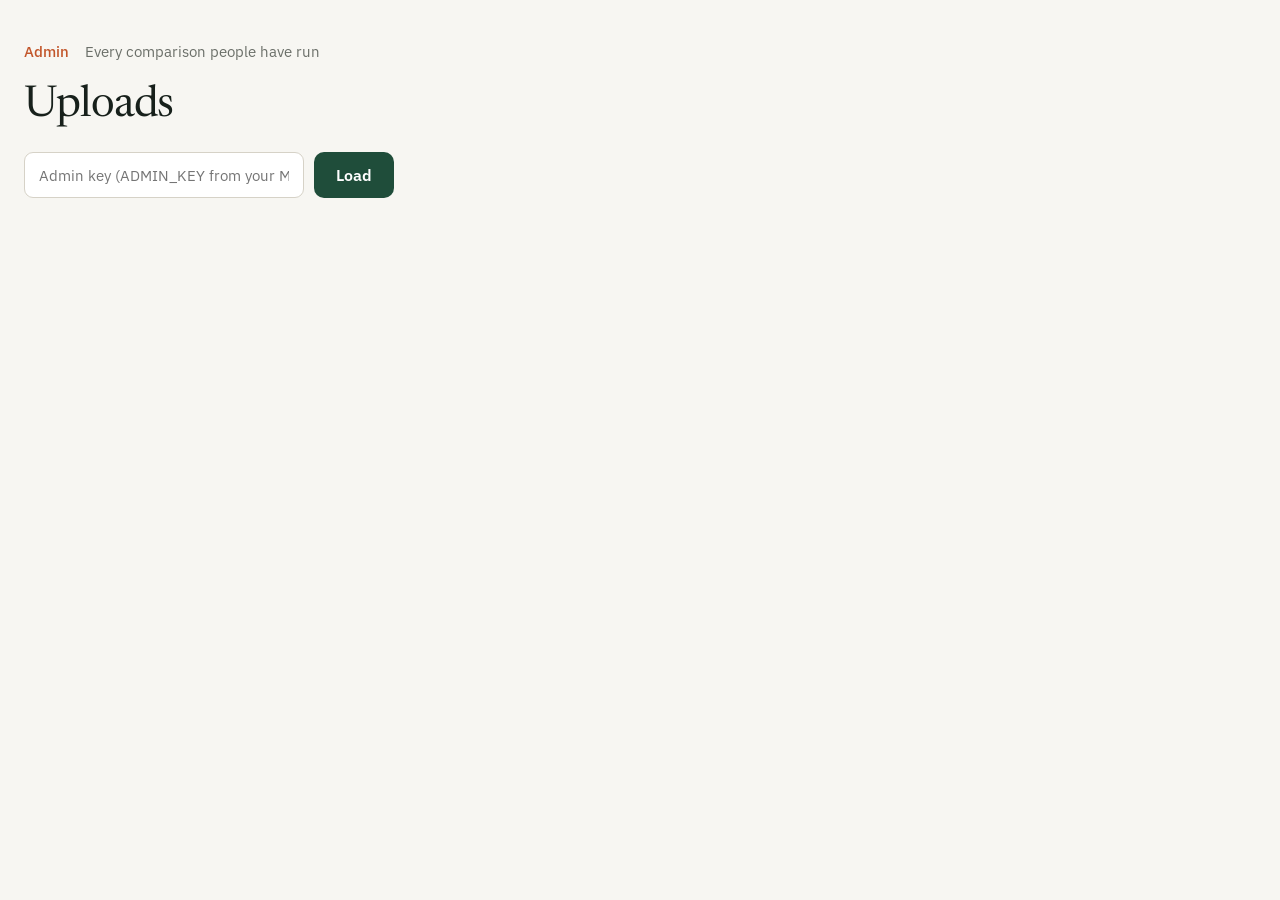
<file: web/admin.html>
<!doctype html>
<html lang="en">
<head>
  <meta charset="utf-8" />
  <meta name="viewport" content="width=device-width, initial-scale=1" />
  <meta name="robots" content="noindex" />
  <title>Uploads · Creatorgen Admin</title>
  <link href="https://fonts.googleapis.com/css2?family=Newsreader:opsz,wght@6..72,400&family=IBM+Plex+Sans:wght@400;500;600&family=IBM+Plex+Mono&display=swap" rel="stylesheet" />
  <link rel="stylesheet" href="styles.css" />
  <style>
    .wrap { max-width: 1280px; margin: 0 auto; padding: 40px 24px; }
    h1 { font-size: 44px; max-width: none; margin-bottom: 8px; }
    .login { display: flex; gap: 10px; margin: 24px 0; flex-wrap: wrap; }
    .login input { font: 15px var(--sans); padding: 11px 14px; border: 1px solid var(--line-2); border-radius: 9px; min-width: 280px; }
    .summary { display: flex; gap: 40px; margin: 8px 0 24px; flex-wrap: wrap; }
    .summary b { display: block; font: 500 28px var(--sans); }
    .summary span { color: var(--muted); font-size: 14px; }
    table.list { width: 100%; border-collapse: collapse; background: var(--card); border: 1px solid var(--line); border-radius: 12px; overflow: hidden; }
    .list th, .list td { text-align: left; padding: 12px; border-bottom: 1px solid var(--line); font-size: 14px; vertical-align: top; }
    .list th { font: 500 11px var(--mono); text-transform: uppercase; letter-spacing: .06em; color: var(--muted); background: var(--well); }
    .list video { width: 180px; aspect-ratio: 16/10; background: #0f1411; border-radius: 6px; display: block; }
    .list .score { font: 400 30px/1 var(--serif); }
    .status { font: 12px var(--mono); padding: 3px 7px; border-radius: 5px; background: var(--well); }
    .status.error { background: var(--rust-soft); color: #8a3412; }
    .status.done { background: var(--accent-soft); color: var(--accent); }
    .muted { color: var(--muted); font-size: 12.5px; }
    .name { max-width: 180px; overflow: hidden; text-overflow: ellipsis; white-space: nowrap; }
    .table-wrap { overflow-x: auto; }
  </style>
</head>
<body>
  <div class="wrap">
    <p class="eyebrow"><span>Admin</span> Every comparison people have run</p>
    <h1>Uploads</h1>
    <form class="login" id="login">
      <input type="password" id="key" placeholder="Admin key (ADMIN_KEY from your Modal secret)" autocomplete="current-password" />
      <button class="btn-primary" type="submit">Load</button>
      <a class="btn-ghost" id="csv" href="#" hidden>Download CSV</a>
    </form>
    <p class="form-error" id="err" hidden></p>
    <div class="summary" id="summary"></div>
    <div class="table-wrap"><table class="list" id="list" hidden></table></div>
    <section id="wlSection" hidden>
      <h1 style="margin-top:48px">Creator waitlist</h1>
      <p class="muted" id="wlSummary"></p>
      <a class="btn-ghost" id="wlCsv" href="#">Download waitlist CSV</a>
      <div class="table-wrap"><table class="list" id="wlList"></table></div>
    </section>
  </div>
  <script src="config.js"></script>
  <script>
    const CFG = window.APP_CONFIG || {};
    const API = (CFG.API_URL || "").replace(/\/$/, "");
    const $ = (s) => document.querySelector(s);
    const esc = (s) => String(s ?? "").replace(/[&<>"']/g, (c) => ({ "&": "&amp;", "<": "&lt;", ">": "&gt;", '"': "&quot;", "'": "&#39;" }[c]));
    let rows = [];
    try { $("#key").value = localStorage.getItem("adminKey") || ""; } catch (_) {}

    $("#login").addEventListener("submit", async (e) => {
      e.preventDefault();
      const key = $("#key").value.trim();
      try { localStorage.setItem("adminKey", key); } catch (_) {}
      $("#err").hidden = true;
      try {
        const res = await fetch(`${API}/admin/comparisons?limit=200`, { headers: { "x-admin-key": key } });
        if (!res.ok) throw new Error(res.status === 401 ? "Wrong admin key." : `Error ${res.status}`);
        rows = await res.json();
        render();
        loadWaitlist(key);
      } catch (err) {
        $("#err").textContent = API ? err.message : "Set API_URL in config.js first.";
        $("#err").hidden = false;
      }
    });

    async function loadWaitlist(key) {
      try {
        const res = await fetch(`${API}/admin/waitlist`, { headers: { "x-admin-key": key } });
        if (!res.ok) return;
        const wl = await res.json();
        const ch = (r) => Object.entries(r.channels || {}).map(([k, v]) => `${k}: ${v}`).join(" · ");
        $("#wlSection").hidden = false;
        $("#wlSummary").textContent = `${wl.length} creators · ${wl.filter((r) => r.manual_check).length} gave permission to search · ${wl.filter((r) => r.seen_copies === "yes").length} have seen copies`;
        $("#wlList").innerHTML = `<tr><th>When</th><th>Creator</th><th>Channels</th><th>Videos</th><th>Seen copies</th><th>Can search</th><th>Notes</th></tr>` +
          wl.map((r) => `<tr>
            <td>${new Date(r.created_at).toLocaleString()}</td>
            <td><b>${esc(r.name || "")}</b><br><a href="mailto:${esc(r.email)}">${esc(r.email)}</a></td>
            <td class="muted">${Object.entries(r.channels || {}).map(([k, v]) => `${esc(k)}: ${esc(v)}`).join("<br>")}</td>
            <td class="muted">${esc((r.library_size || "").replace(/_/g, " "))}</td>
            <td class="muted">${esc((r.seen_copies || "").replace("_", " "))}</td>
            <td>${r.manual_check ? "<b>yes</b>" : ""}</td>
            <td class="muted">${esc(r.notes || "")}${r.source ? `<br>from ${esc(r.source)}` : ""}</td>
          </tr>`).join("");
        const csv = [["created_at","name","email","channels","library_size","seen_copies","manual_check","notes","source"].join(",")]
          .concat(wl.map((r) => [r.created_at, r.name || "", r.email, ch(r), r.library_size || "", r.seen_copies || "", r.manual_check, r.notes || "", r.source || ""]
            .map((v) => `"${String(v).replace(/"/g, '""')}"`).join(",")));
        $("#wlCsv").href = URL.createObjectURL(new Blob([csv.join("\n")], { type: "text/csv" }));
        $("#wlCsv").download = "waitlist.csv";
      } catch (_) {}
    }

    function render() {
      const done = rows.filter((r) => r.status === "done");
      const avg = done.length ? done.reduce((s, r) => s + (r.overall_score || 0), 0) / done.length : 0;
      const visitors = new Set(rows.map((r) => r.ip_hash)).size;
      $("#summary").innerHTML = `
        <div><b>${rows.length}</b><span>comparisons</span></div>
        <div><b>${visitors}</b><span>unique visitors</span></div>
        <div><b>${done.filter((r) => r.overall_score >= 0.8).length}</b><span>likely matches</span></div>
        <div><b>${Math.round(avg * 100)}%</b><span>average score</span></div>
        <div><b>${rows.filter((r) => r.status === "error").length}</b><span>errors</span></div>`;
      $("#list").hidden = false;
      $("#list").innerHTML = `<tr><th>When</th><th>Video A</th><th>Video B</th><th>Score</th><th>Tests</th><th>Body models</th><th>User</th></tr>` +
        rows.map((r) => `<tr>
          <td>${new Date(r.created_at).toLocaleString()}<br><span class="status ${r.status}">${esc(r.status)}</span>
            ${r.status === "done" ? `<br><a class="muted" href="./?id=${r.id}" target="_blank">open result ↗</a>` : ""}
            ${r.error ? `<br><span class="muted">${esc(r.error)}</span>` : ""}</td>
          <td>${r.video_a_url ? `<video src="${r.video_a_url}" controls preload="none"></video>` : ""}<div class="name" title="${esc(r.video_a_name)}">${esc(r.video_a_name)}</div><span class="muted">${(r.video_a_duration || 0).toFixed(1)} s · ${((r.video_a_size || 0) / 1048576).toFixed(1)} MB</span></td>
          <td>${r.video_b_url ? `<video src="${r.video_b_url}" controls preload="none"></video>` : ""}<div class="name" title="${esc(r.video_b_name)}">${esc(r.video_b_name)}</div><span class="muted">${(r.video_b_duration || 0).toFixed(1)} s · ${((r.video_b_size || 0) / 1048576).toFixed(1)} MB</span></td>
          <td>${r.overall_score != null ? `<span class="score">${Math.round(r.overall_score * 100)}%</span><br><span class="muted">${esc(r.verdict)}${r.mirrored ? " · mirrored" : ""}</span>` : "–"}</td>
          <td class="muted">${r.tests ? ["body", "scene", "script"].map((k) => `${k === r.tests.driver ? "<b>" : ""}${k} ${r.tests[k] && r.tests[k].score != null ? Math.round(r.tests[k].score * 100) : "–"}${k === r.tests.driver ? "</b>" : ""}`).join("<br>") : ""}</td>
          <td class="muted">${r.model_scores ? Object.entries(r.model_scores).map(([k, v]) => `${k} ${Math.round(v * 100)}`).join("<br>") : ""}</td>
          <td class="muted">${r.user_email ? `<b>${esc(r.user_email)}</b> · ${esc(r.user_plan || "free")}<br>` : ""}${esc((r.ip_hash || "").slice(0, 8))}<br>${esc((r.user_agent || "").slice(0, 40))}</td>
        </tr>`).join("");
      const csv = [["created_at","status","score","strongest_test","body","scene","script","verdict","mirrored","video_a","video_b","a_seconds","b_seconds","visitor"].join(",")]
        .concat(rows.map((r) => [r.created_at, r.status, r.overall_score ?? "", (r.tests || {}).driver ?? "", ...["body", "scene", "script"].map((k) => ((r.tests || {})[k] || {}).score ?? ""), r.verdict ?? "", r.mirrored ?? "", r.video_a_name, r.video_b_name, r.video_a_duration ?? "", r.video_b_duration ?? "", r.ip_hash].map((v) => `"${String(v).replace(/"/g, '""')}"`).join(",")));
      $("#csv").href = URL.createObjectURL(new Blob([csv.join("\n")], { type: "text/csv" }));
      $("#csv").download = "comparisons.csv";
      $("#csv").hidden = false;
    }
  </script>
</body>
</html>
</file>
<file: web/styles.css>
:root {
  --paper: #f7f6f2;
  --card: #ffffff;
  --ink: #17201b;
  --ink-2: #3d4440;
  --muted: #6b6f69;
  --line: #e4e1d9;
  --line-2: #d6d2c7;
  --accent: #1f4d3a;
  --accent-ink: #ffffff;
  --accent-soft: #e6efe9;
  --rust: #c2562b;
  --rust-soft: #f8e9e1;
  --amber: #a26a12;
  --amber-soft: #f6eedb;
  --well: #f2f1ed;
  --serif: "Newsreader", Georgia, "Times New Roman", serif;
  --sans: "IBM Plex Sans", -apple-system, system-ui, sans-serif;
  --mono: "IBM Plex Mono", ui-monospace, monospace;
  --radius: 14px;
  --shadow: 0 1px 2px rgba(23, 32, 27, 0.04), 0 8px 28px rgba(23, 32, 27, 0.06);
}

* { box-sizing: border-box; }
html { scroll-behavior: smooth; }
body {
  margin: 0;
  background: var(--paper);
  color: var(--ink);
  font: 16px/1.55 var(--sans);
  -webkit-font-smoothing: antialiased;
}
a { color: inherit; }
.mono { font-family: var(--mono); }
[hidden] { display: none !important; }

/* ---------- header ---------- */
.site-header {
  position: sticky; top: 0; z-index: 10;
  background: color-mix(in srgb, var(--paper) 88%, transparent);
  backdrop-filter: blur(8px);
  border-bottom: 1px solid var(--line);
}
.header-inner {
  max-width: 1200px; margin: 0 auto; padding: 14px 24px;
  display: flex; align-items: center; justify-content: space-between;
}
.wordmark {
  display: flex; align-items: center; gap: 10px; text-decoration: none;
  font: 500 26px/1 var(--serif); letter-spacing: -0.01em;
}
.wordmark .dot { color: var(--rust); margin-left: -10px; }
.nav { display: flex; align-items: center; gap: 28px; font-size: 15px; }
.nav a { text-decoration: none; color: var(--ink-2); }
.nav a:hover { color: var(--ink); }
.beta {
  font: 500 12px/1 var(--mono); text-transform: uppercase; letter-spacing: 0.06em;
  color: var(--accent); background: var(--accent-soft); border: 1px solid #c9dcd1;
  padding: 6px 9px; border-radius: 6px;
}

/* ---------- hero ---------- */
.hero {
  max-width: 1200px; margin: 0 auto; padding: 72px 24px 56px;
  display: grid; grid-template-columns: minmax(0, 1fr) minmax(0, 560px); gap: 64px; align-items: start;
}
.eyebrow { margin: 0 0 22px; font-size: 15px; color: var(--muted); }
.eyebrow span { color: var(--rust); font-weight: 500; margin-right: 12px; }
h1 {
  font: 400 clamp(46px, 6vw, 80px)/0.98 var(--serif);
  letter-spacing: -0.025em; margin: 0 0 28px; max-width: 12ch;
}
.lede { font-size: 19px; color: var(--ink-2); max-width: 34em; margin: 0 0 36px; }
.stats { display: flex; gap: 0; margin: 0; }
.stats div { padding: 0 32px; border-left: 1px solid var(--line-2); }
.stats div:first-child { padding-left: 0; border-left: 0; }
.stats dt { font: 500 28px/1.1 var(--sans); letter-spacing: -0.01em; }
.stats dd { margin: 4px 0 0; color: var(--muted); font-size: 14px; }

/* ---------- tool card ---------- */
.card {
  background: var(--card); border: 1px solid var(--line); border-radius: var(--radius);
  box-shadow: var(--shadow);
}
.tool { padding: 26px; }
.tool-head { display: flex; align-items: center; justify-content: space-between; gap: 12px; margin-bottom: 18px; }
.tool-head h2 { font: 600 19px/1.2 var(--sans); margin: 0; }
.quota {
  display: inline-flex; align-items: center; gap: 6px; white-space: nowrap;
  font-size: 13px; font-weight: 500; color: var(--amber);
  background: var(--amber-soft); border: 1px solid #ecdcb8; padding: 5px 10px; border-radius: 8px;
}
.drops { display: grid; grid-template-columns: 1fr 1fr; gap: 12px; }
.drop {
  position: relative; display: flex; flex-direction: column; gap: 4px;
  min-height: 210px; padding: 14px; border-radius: 12px; cursor: pointer;
  background: var(--well); border: 1.5px dashed var(--line-2);
  transition: border-color 0.15s, background 0.15s;
}
.drop:hover, .drop.dragover { border-color: var(--accent); background: #eef3ef; }
.drop:focus-within { outline: 2px solid var(--accent); outline-offset: 2px; }
.drop-tag {
  position: absolute; top: 12px; right: 12px;
  font: 500 12px/1 var(--mono); color: var(--muted);
  border: 1px solid var(--line-2); border-radius: 5px; padding: 4px 6px; background: var(--card);
}
.drop-title { font-weight: 600; font-size: 15px; }
.drop-empty {
  flex: 1; display: flex; flex-direction: column; align-items: center; justify-content: center; gap: 10px;
  color: var(--ink-2); font-size: 14px; text-align: center;
}
.drop-empty svg { color: var(--ink); }
.drop-empty u { text-decoration-color: var(--line-2); text-underline-offset: 3px; }
.drop.has-file { border-style: solid; background: var(--card); }
.drop-file { flex: 1; display: flex; flex-direction: column; gap: 8px; margin-top: 6px; min-width: 0; }
.drop-file video {
  width: 100%; aspect-ratio: 16 / 10; object-fit: contain; background: #0f1411; border-radius: 8px;
}
.file-meta { display: flex; flex-direction: column; min-width: 0; font-size: 13px; }
.file-name { font-weight: 500; overflow: hidden; text-overflow: ellipsis; white-space: nowrap; }
.file-info { color: var(--muted); font-family: var(--mono); font-size: 12px; }
.file-info.bad { color: var(--rust); }
.file-clear {
  position: absolute; top: 8px; right: 8px; width: 28px; height: 28px; border-radius: 50%;
  border: 1px solid var(--line-2); background: var(--card); font-size: 18px; line-height: 1; cursor: pointer;
}
.drop.has-file .drop-tag { right: 44px; }
.limits { font-size: 13px; color: var(--muted); margin: 12px 0 16px; }
.consent { display: flex; gap: 10px; align-items: flex-start; font-size: 13.5px; color: var(--ink-2); cursor: pointer; }
.consent input { margin-top: 3px; accent-color: var(--accent); width: 16px; height: 16px; flex: none; }
.form-error {
  margin: 14px 0 0; padding: 10px 12px; border-radius: 8px; font-size: 14px;
  background: var(--rust-soft); color: #8a3412; border: 1px solid #efcdbb;
}
.tool-foot {
  display: flex; align-items: center; justify-content: space-between; gap: 16px;
  margin-top: 20px; padding-top: 18px; border-top: 1px solid var(--line);
}
.hint { font-size: 13px; color: var(--muted); }
.btn-primary {
  display: inline-flex; align-items: center; gap: 10px; border: 0; cursor: pointer;
  background: var(--accent); color: var(--accent-ink);
  font: 600 16px/1 var(--sans); padding: 15px 22px; border-radius: 10px;
  transition: background 0.15s, opacity 0.15s;
}
.btn-primary:hover:not(:disabled) { background: #183d2e; }
.btn-primary:disabled { opacity: 0.35; cursor: not-allowed; }
.btn-ghost {
  border: 1px solid var(--line-2); background: var(--card); color: var(--ink);
  font: 500 14px/1 var(--sans); padding: 11px 16px; border-radius: 9px; cursor: pointer;
}
.btn-ghost:hover { border-color: var(--ink-2); }

/* ---------- progress ---------- */
.progress { padding-top: 6px; }
.progress-top { display: flex; justify-content: space-between; align-items: baseline; margin-bottom: 10px; }
.progress-stage { font-weight: 500; }
.bar { height: 6px; background: var(--well); border-radius: 99px; overflow: hidden; }
.bar span { display: block; height: 100%; width: 0; background: var(--accent); border-radius: 99px; transition: width 0.6s ease; }
.steps { list-style: none; padding: 0; margin: 22px 0 0; display: grid; gap: 12px; }
.steps li { display: flex; align-items: center; gap: 12px; font-size: 15px; color: var(--muted); }
.steps li::before {
  content: ""; width: 18px; height: 18px; border-radius: 50%; flex: none;
  border: 1.5px solid var(--line-2); background: var(--card);
}
.steps li.active { color: var(--ink); font-weight: 500; }
.steps li.active::before { border-color: var(--accent); border-width: 5px; animation: pulse 1.2s ease-in-out infinite; }
.steps li.done { color: var(--ink-2); }
.steps li.done::before {
  border-color: var(--accent); background: var(--accent)
    url("data:image/svg+xml,%3Csvg xmlns='http://www.w3.org/2000/svg' viewBox='0 0 16 16'%3E%3Cpath d='M4 8.5 7 11l5-6' fill='none' stroke='white' stroke-width='2' stroke-linecap='round' stroke-linejoin='round'/%3E%3C/svg%3E") center/12px no-repeat;
}
@keyframes pulse { 50% { border-width: 3px; } }
.progress-note { font-size: 13px; color: var(--muted); margin: 22px 0 0; }

/* ---------- results ---------- */
.results { max-width: 1200px; margin: 0 auto; padding: 0 24px 72px; scroll-margin-top: 80px; }
.result-card { padding: 32px; }
.result-summary { display: grid; grid-template-columns: minmax(0, 1fr) minmax(0, 1.1fr); gap: 48px; padding-bottom: 28px; border-bottom: 1px solid var(--line); }
.label { font: 500 12px/1 var(--mono); text-transform: uppercase; letter-spacing: 0.08em; color: var(--muted); margin: 0 0 16px; }
.score-row { display: flex; align-items: center; gap: 24px; }
.ring { width: 112px; height: 112px; transform: rotate(-90deg); flex: none; }
.ring circle { fill: none; stroke-width: 9; }
.ring-bg { stroke: var(--well); }
.ring-fg { stroke: var(--accent); stroke-linecap: round; stroke-dasharray: 326.7; stroke-dashoffset: 326.7; transition: stroke-dashoffset 1s ease; }
.score { font: 400 76px/0.95 var(--serif); letter-spacing: -0.03em; margin: 0; font-variant-numeric: tabular-nums; }
.verdict { font: 500 18px/1.35 var(--sans); margin: 8px 0 0; max-width: 22em; }
.chips { display: flex; flex-wrap: wrap; gap: 8px; margin-top: 20px; }
.chip { font-size: 13px; padding: 5px 10px; border-radius: 7px; border: 1px solid var(--line-2); color: var(--ink-2); background: var(--card); }
.chip.warn { color: var(--amber); background: var(--amber-soft); border-color: #ecdcb8; }
.chip.info { color: var(--accent); background: var(--accent-soft); border-color: #c9dcd1; }
.segment { font-size: 14px; color: var(--ink-2); margin: 16px 0 0; }
.breakdown table { width: 100%; border-collapse: collapse; }
.breakdown td { padding: 11px 0; border-bottom: 1px solid var(--line); font-size: 15px; vertical-align: middle; }
.breakdown tr:last-child td { border-bottom: 0; }
.breakdown td:first-child { width: 42%; }
.breakdown .w { color: var(--muted); font: 12px var(--mono); margin-left: 6px; }
.breakdown .meter { height: 8px; background: var(--well); border-radius: 99px; overflow: hidden; }
.breakdown .meter span { display: block; height: 100%; background: var(--accent); border-radius: 99px; }
.breakdown td.pct { width: 56px; text-align: right; font: 500 15px var(--mono); }

.tabs { display: flex; gap: 4px; margin: 28px 0 0; padding: 4px; background: var(--well); border-radius: 11px; overflow-x: auto; scrollbar-width: none; }
.tab {
  flex: 1 0 auto; border: 0; background: transparent; cursor: pointer; white-space: nowrap;
  font: 500 14px/1 var(--sans); color: var(--ink-2); padding: 11px 14px; border-radius: 8px;
}
.tab[aria-selected="true"] { background: var(--card); color: var(--ink); box-shadow: 0 1px 3px rgba(0,0,0,.08); }
.tab .mono { color: var(--muted); margin-left: 6px; font-size: 13px; }
.tab-panel { padding: 24px 0 0; }
.panel-head { display: flex; justify-content: space-between; gap: 24px; align-items: flex-end; margin-bottom: 18px; }
.panel-head h3 { font: 400 28px/1.1 var(--serif); margin: 0 0 6px; }
.panel-head p { margin: 0; color: var(--ink-2); font-size: 15px; max-width: 40em; }
.timeline { flex: none; text-align: right; }
.timeline svg { display: block; }
.timeline small { font-size: 12px; color: var(--muted); }
.examples { display: grid; grid-template-columns: repeat(3, minmax(0, 1fr)); gap: 16px; }
.example { margin: 0; border: 1px solid var(--line); border-radius: 12px; overflow: hidden; background: #0f1411; }
.example img { display: block; width: 100%; height: auto; }
.example figcaption {
  display: flex; justify-content: space-between; gap: 12px; flex-wrap: wrap;
  padding: 10px 12px; background: var(--card); font: 12px var(--mono); color: var(--ink-2);
}
.example figcaption b { color: var(--ink); font-weight: 500; }
.result-foot { display: flex; justify-content: space-between; gap: 32px; align-items: flex-end; margin-top: 28px; padding-top: 24px; border-top: 1px solid var(--line); }
.result-foot p { margin: 0; font-size: 13.5px; color: var(--muted); max-width: 52em; }
.result-actions { display: flex; gap: 10px; flex: none; }

/* ---------- method / privacy ---------- */
.method, .privacy { max-width: 1200px; margin: 0 auto; padding: 64px 24px; border-top: 1px solid var(--line); }
.method-head { max-width: 46em; }
.method h2, .privacy h2 { font: 400 40px/1.05 var(--serif); letter-spacing: -0.015em; margin: 0 0 16px; }
.method-head p { color: var(--ink-2); font-size: 17px; }
.method-grid { list-style: none; padding: 0; margin: 36px 0 0; display: grid; grid-template-columns: repeat(5, 1fr); gap: 0; counter-reset: m; }
.method-grid li { padding: 20px 20px 4px; border-left: 1px solid var(--line-2); counter-increment: m; }
.method-grid li:first-child { border-left: 0; padding-left: 0; }
.method-grid li::before { content: "0" counter(m); display: block; font: 12px var(--mono); color: var(--rust); margin-bottom: 10px; }
.method-grid b { display: block; font-weight: 600; margin-bottom: 6px; }
.method-grid span { color: var(--ink-2); font-size: 14.5px; }
.method-note { margin-top: 32px; color: var(--ink-2); max-width: 52em; }
.privacy h2 { font-size: 30px; }
.privacy p { max-width: 52em; color: var(--ink-2); }

.site-footer {
  max-width: 1200px; margin: 0 auto; padding: 28px 24px 40px; border-top: 1px solid var(--line);
  display: flex; justify-content: space-between; gap: 16px; flex-wrap: wrap; font-size: 13px; color: var(--muted);
}

/* ---------- responsive ---------- */
@media (max-width: 1000px) {
  .hero { grid-template-columns: 1fr; gap: 40px; padding-top: 48px; }
  .result-summary { grid-template-columns: 1fr; gap: 32px; }
  .method-grid { grid-template-columns: 1fr 1fr; gap: 0 24px; }
  .method-grid li, .method-grid li:first-child { border-left: 0; padding: 18px 0; border-top: 1px solid var(--line); }
  .panel-head { flex-direction: column; align-items: flex-start; }
  .timeline { text-align: left; }
  .examples { grid-template-columns: 1fr; }
}
@media (max-width: 600px) {
  .header-inner { padding: 12px 16px; }
  .nav { gap: 16px; font-size: 14px; }
  .hero, .results, .method, .privacy, .site-footer { padding-left: 16px; padding-right: 16px; }
  .tool, .result-card { padding: 18px; }
  .drops { grid-template-columns: 1fr; }
  .drop { min-height: 150px; }
  .stats div { padding: 0 18px; }
  .stats dt { font-size: 22px; }
  .tool-foot { flex-direction: column-reverse; align-items: stretch; }
  .btn-primary { justify-content: center; }
  .score { font-size: 60px; }
  .ring { width: 88px; height: 88px; }
  .method-grid { grid-template-columns: 1fr; }
  .result-foot { flex-direction: column; align-items: stretch; }
  .tool-head { flex-wrap: wrap; }
}

/* ---------- three tests ---------- */
.driver { margin: 6px 0 0; font-size: 14px; color: var(--ink-2); }
.driver b { font-weight: 600; color: var(--ink); }
.breakdown td:first-child { width: 50%; padding-right: 16px; }
.test-name { display: flex; align-items: center; gap: 8px; font-weight: 500; }
.test-sub { display: block; font-size: 12.5px; color: var(--muted); margin-top: 2px; line-height: 1.35; }
.breakdown tr.is-driver .meter span { background: var(--accent); }
.breakdown tr:not(.is-driver) .meter span { background: #8aa597; }
.tag {
  font: 500 10.5px/1 var(--mono); text-transform: uppercase; letter-spacing: 0.06em;
  color: var(--accent); background: var(--accent-soft); border: 1px solid #c9dcd1; padding: 3px 6px; border-radius: 5px;
}
.na { font-size: 12.5px; color: var(--muted); font-style: italic; }
.tab-group {
  flex: none; align-self: center; padding: 0 6px 0 14px; margin-left: 6px; border-left: 1px solid var(--line-2);
  font: 500 11px/1 var(--mono); text-transform: uppercase; letter-spacing: 0.06em; color: var(--muted); white-space: nowrap;
}
.eyebrow-sm { margin: 0 0 6px; font: 500 11px/1 var(--mono); text-transform: uppercase; letter-spacing: 0.06em; color: var(--rust); }
.transcripts { display: grid; grid-template-columns: 1fr 1fr; gap: 16px; margin-top: 8px; }
.transcript { border: 1px solid var(--line); border-radius: 12px; padding: 18px 20px; background: var(--card); }
.transcript .label { margin-bottom: 10px; }
.transcript .t { margin: 0; font: 400 19px/1.6 var(--serif); color: var(--ink-2); max-height: 420px; overflow-y: auto; }
.transcript mark { background: #f6e3a6; color: var(--ink); padding: 1px 2px; border-radius: 3px; }
.panel-head + .hint { margin: -6px 0 12px; }
.tests-grid { grid-template-columns: repeat(3, 1fr); margin-top: 28px; }
.tests-grid li::before { color: var(--accent); }
.method-sub { margin: 36px 0 0; font: 500 13px var(--mono); text-transform: uppercase; letter-spacing: .06em; color: var(--muted); }
.method-sub + .method-grid { margin-top: 12px; }
@media (max-width: 1000px) {
  .tests-grid { grid-template-columns: 1fr; }
  .transcripts { grid-template-columns: 1fr; }
}

.sections-title { display: block; font: 500 11px/1 var(--mono); text-transform: uppercase; letter-spacing: .06em; color: var(--muted); margin-bottom: 8px; }
.sections { list-style: none; padding: 0; margin: 0; display: grid; gap: 6px; }
.sections li { display: flex; align-items: center; gap: 10px; font: 13.5px var(--mono); color: var(--ink-2); }
.sections .arrow { color: var(--muted); }
.sections b { margin-left: auto; color: var(--ink); font-weight: 500; }

/* ---------- the seven models ---------- */
.models { list-style: none; padding: 0; margin: 32px 0 0; counter-reset: model; border-top: 1px solid var(--line-2); }
.models li {
  counter-increment: model; display: grid; grid-template-columns: 44px minmax(180px, 1.1fr) 2.4fr 160px;
  gap: 20px; align-items: baseline; padding: 18px 0; border-bottom: 1px solid var(--line);
}
.models li::before { content: counter(model, decimal-leading-zero); font: 12px var(--mono); color: var(--muted); }
.m-name { font-weight: 600; }
.m-name small { display: block; font: 12px var(--mono); font-weight: 400; color: var(--muted); margin-top: 3px; }
.m-desc { color: var(--ink-2); font-size: 15px; }
.m-test {
  justify-self: start; font: 500 12px/1 var(--mono); padding: 6px 9px; border-radius: 6px; white-space: nowrap;
  border: 1px solid var(--line-2); color: var(--ink-2); background: var(--card);
}
.m-test.body { color: var(--accent); background: var(--accent-soft); border-color: #c9dcd1; }
.m-test.scene { color: var(--amber); background: var(--amber-soft); border-color: #ecdcb8; }
.m-test.script { color: var(--rust); background: var(--rust-soft); border-color: #efcdbb; }
@media (max-width: 800px) {
  .models li { grid-template-columns: 32px 1fr; gap: 6px 12px; }
  .models li .m-desc, .models li .m-test { grid-column: 2; }
}

/* ---------- link input under each drop zone ---------- */
.side { display: flex; flex-direction: column; gap: 8px; min-width: 0; }
.side .drop { flex: 1; }
.link-input, .wl-input {
  width: 100%; font: 14px var(--sans); color: var(--ink); background: var(--card);
  border: 1px solid var(--line-2); border-radius: 9px; padding: 10px 12px;
}
.link-input::placeholder, .wl-input::placeholder { color: var(--muted); }
.link-input:focus, .wl-input:focus { outline: 2px solid var(--accent); outline-offset: 1px; border-color: transparent; }
.link-input.bad { border-color: var(--rust); background: var(--rust-soft); }
.drop.using-link { border-style: solid; border-color: var(--accent); background: var(--accent-soft); }
.drop.using-link .drop-empty svg { opacity: .35; }
.drop-prompt b { font-weight: 600; color: var(--accent); }

.expired { border: 1px dashed var(--line-2); border-radius: 12px; padding: 22px 24px; background: var(--well); display: flex; flex-wrap: wrap; align-items: center; gap: 12px 16px; }
.expired p { margin: 0; flex-basis: 100%; color: var(--ink-2); }

/* ---------- landing example ---------- */
.showcase { max-width: 1200px; margin: 0 auto; padding: 64px 24px; border-top: 1px solid var(--line); }
.showcase h2 { font: 400 40px/1.05 var(--serif); letter-spacing: -0.015em; margin: 0 0 16px; }
.showcase .method-head p:not(.eyebrow) { color: var(--ink-2); font-size: 17px; }
.example-grid { display: grid; grid-template-columns: repeat(3, minmax(0, 1fr)); gap: 16px; margin-top: 32px; }
.example-card { margin: 0; border: 1px solid var(--line); border-radius: 12px; overflow: hidden; background: var(--card); box-shadow: var(--shadow); }
.example-card img { display: block; width: 100%; height: auto; }
.example-card figcaption { display: flex; justify-content: space-between; gap: 12px; padding: 12px 14px; font: 13px var(--mono); color: var(--ink-2); }
.example-card figcaption b { color: var(--accent); font-weight: 500; }
.example-card .arrow { color: var(--muted); }
.example-note { margin: 16px 0 0; font-size: 13px; color: var(--muted); }
@media (max-width: 900px) { .example-grid { grid-template-columns: 1fr; } }
@media (max-width: 600px) { .showcase { padding-left: 16px; padding-right: 16px; } .showcase h2 { font-size: 32px; } }
@media (max-width: 480px) {
  .nav { gap: 12px; font-size: 13px; }
  .nav .beta { display: none; }
  .wordmark { font-size: 22px; }
}

/* ---------- account ---------- */
.btn-nav {
  border: 1px solid var(--accent); background: var(--accent); color: #fff; cursor: pointer;
  font: 500 14px/1 var(--sans); padding: 9px 14px; border-radius: 8px;
}
.account { position: relative; }
.account-btn {
  display: flex; align-items: center; gap: 8px; border: 1px solid var(--line-2); background: var(--card);
  border-radius: 99px; padding: 4px 12px 4px 4px; cursor: pointer; font: 500 13px var(--sans); color: var(--ink);
}
.avatar {
  width: 26px; height: 26px; border-radius: 50%; display: grid; place-items: center;
  background: var(--accent); color: #fff; font: 600 12px var(--sans);
}
.account-menu {
  position: absolute; right: 0; top: calc(100% + 8px); width: 260px; z-index: 30;
  background: var(--card); border: 1px solid var(--line); border-radius: 12px; box-shadow: var(--shadow); padding: 8px;
}
.account-email { margin: 6px 10px 2px; font-weight: 600; font-size: 14px; overflow: hidden; text-overflow: ellipsis; }
.account-usage { margin: 0 10px 8px; font-size: 13px; color: var(--muted); }
.menu-item {
  display: block; width: 100%; text-align: left; border: 0; background: none; cursor: pointer;
  font: 14px var(--sans); color: var(--ink); padding: 10px; border-radius: 8px;
}
.menu-item:hover { background: var(--well); }

/* ---------- pricing ---------- */
.pricing { max-width: 1200px; margin: 0 auto; padding: 64px 24px; border-top: 1px solid var(--line); }
.pricing h2 { font: 400 40px/1.05 var(--serif); letter-spacing: -0.015em; margin: 0 0 8px; }
.billing-toggle { display: inline-flex; gap: 4px; padding: 4px; background: var(--well); border-radius: 10px; margin: 20px 0 24px; }
.billing-toggle button {
  border: 0; background: transparent; cursor: pointer; font: 500 14px var(--sans); color: var(--ink-2);
  padding: 9px 14px; border-radius: 7px;
}
.billing-toggle button[aria-checked="true"] { background: var(--card); color: var(--ink); box-shadow: 0 1px 3px rgba(0,0,0,.08); }
.save { color: var(--accent); font-size: 12px; margin-left: 4px; }
.plans { display: grid; grid-template-columns: repeat(4, minmax(0, 1fr)); gap: 16px; }
.plan {
  position: relative; display: flex; flex-direction: column; gap: 6px; padding: 24px;
  background: var(--card); border: 1px solid var(--line); border-radius: var(--radius);
}
.plan.featured { border: 2px solid var(--accent); }
.plan-badge {
  position: absolute; top: -11px; left: 22px; background: var(--accent); color: #fff;
  font: 500 11px/1 var(--mono); text-transform: uppercase; letter-spacing: .06em; padding: 5px 8px; border-radius: 6px;
}
.plan h3 { margin: 0; font: 600 18px var(--sans); }
.price { margin: 8px 0 0; }
.price b { font: 400 40px/1 var(--serif); }
.price span { color: var(--muted); margin-left: 4px; }
.plan-sub { margin: 0; color: var(--muted); font-size: 13px; min-height: 18px; }
.plan ul { list-style: none; padding: 0; margin: 14px 0 20px; display: grid; gap: 8px; flex: 1; font-size: 14px; color: var(--ink-2); }
.plan li::before { content: "✓"; color: var(--accent); margin-right: 8px; font-weight: 600; }
.plan .btn-primary, .plan .btn-ghost { justify-content: center; text-align: center; text-decoration: none; padding: 12px 16px; font-size: 15px; }

/* ---------- modals & toast ---------- */
.modal {
  border: 0; border-radius: 16px; padding: 28px; width: min(440px, calc(100vw - 32px));
  box-shadow: 0 20px 60px rgba(0,0,0,.25); color: var(--ink); background: var(--card);
}
.modal::backdrop { background: rgba(23, 32, 27, .45); }
.modal h3 { margin: 0 0 8px; font: 400 28px/1.15 var(--serif); }
.modal p { color: var(--ink-2); margin: 0 0 18px; }
.modal-close {
  position: absolute; top: 12px; right: 12px; width: 32px; height: 32px; border-radius: 50%;
  border: 1px solid var(--line-2); background: var(--card); font-size: 18px; cursor: pointer;
}
.btn-google {
  width: 100%; display: flex; align-items: center; justify-content: center; gap: 10px; cursor: pointer;
  border: 1px solid var(--line-2); background: #fff; border-radius: 10px; padding: 13px; font: 600 15px var(--sans); color: #1f1f1f;
}
.btn-google:hover { background: #f7f7f7; }
.modal-fine { font-size: 12.5px !important; color: var(--muted) !important; margin: 16px 0 0 !important; }
.upgrade-options { display: grid; gap: 10px; }
.upgrade-option {
  display: flex; flex-direction: column; gap: 3px; text-align: left; cursor: pointer;
  border: 1px solid var(--line-2); background: var(--card); border-radius: 10px; padding: 14px 16px; font: 14px var(--sans);
}
.upgrade-option:hover { border-color: var(--accent); background: var(--accent-soft); }
.upgrade-option span { color: var(--muted); font-size: 13px; }
.toast {
  position: fixed; left: 50%; bottom: 24px; transform: translateX(-50%); z-index: 50;
  background: var(--ink); color: #fff; padding: 12px 18px; border-radius: 10px; font-size: 14px; box-shadow: var(--shadow);
  max-width: calc(100vw - 32px);
}
@media (max-width: 1000px) { .plans { grid-template-columns: 1fr 1fr; } }
@media (max-width: 600px) {
  .plans { grid-template-columns: 1fr; }
  .pricing { padding-left: 16px; padding-right: 16px; }
  .pricing h2 { font-size: 32px; }
  .nav a[href="#example"], .nav a[href="#method"] { display: none; }
}

.gsi-btn { display: flex; justify-content: center; min-height: 44px; margin-top: 4px; }
.gsi-btn[hidden] { display: none; }

/* ---------- creator waitlist ---------- */
.creator-cta {
  display: flex; align-items: center; gap: 14px; margin-top: 36px; max-width: 34em;
  padding: 14px 16px; border: 1px solid #c9dcd1; background: var(--accent-soft); border-radius: 12px;
  color: var(--ink); text-decoration: none; font-size: 14.5px; line-height: 1.45;
  transition: border-color .15s, background .15s;
}
.creator-cta:hover { border-color: var(--accent); background: #dce9e1; }
.creator-cta b { font-weight: 600; }
.creator-cta-tag {
  flex: none; font: 600 11px/1 var(--mono); text-transform: uppercase; letter-spacing: .08em;
  color: var(--accent-ink); background: var(--accent); padding: 5px 7px; border-radius: 6px;
}
.creator-cta-arrow { margin-left: auto; font-size: 18px; color: var(--accent); }
.creators {
  max-width: 1200px; margin: 0 auto; padding: 64px 24px; border-top: 1px solid var(--line);
  display: grid; grid-template-columns: minmax(0, 1fr) minmax(0, 1fr); gap: 56px; align-items: start;
  scroll-margin-top: 70px;
}
.creators h2 { font: 400 40px/1.05 var(--serif); letter-spacing: -0.015em; margin: 0 0 16px; }
.creators-copy > p { color: var(--ink-2); font-size: 17px; max-width: 34em; }
.creators-steps { list-style: none; counter-reset: s; padding: 0; margin: 28px 0; display: grid; gap: 16px; }
.creators-steps li { counter-increment: s; display: grid; grid-template-columns: 32px 1fr; gap: 12px; color: var(--ink-2); font-size: 15.5px; }
.creators-steps li::before {
  content: counter(s); width: 28px; height: 28px; border-radius: 50%; display: grid; place-items: center;
  font: 600 13px/1 var(--mono); color: var(--accent); background: var(--accent-soft); border: 1px solid #c9dcd1;
}
.creators-steps b { color: var(--ink); font-weight: 600; }
.creators-offer { font-size: 15px !important; padding: 14px 16px; border-left: 3px solid var(--rust); background: var(--rust-soft); border-radius: 0 10px 10px 0; }
.creators-form { padding: 26px; }
.creators-form h3 { font: 600 19px/1.2 var(--sans); margin: 0 0 18px; }
.wl-field { display: flex; flex-direction: column; gap: 6px; margin-bottom: 14px; font-size: 13.5px; color: var(--ink-2); font-weight: 500; }
.wl-field i, .wl-channels i { color: var(--rust); font-style: normal; }
.wl-channels { border: 0; padding: 0; margin: 4px 0 14px; display: grid; gap: 8px; }
.wl-channels legend { font-size: 13.5px; color: var(--ink-2); font-weight: 500; margin-bottom: 8px; padding: 0; }
.wl-channels legend small { color: var(--muted); font-weight: 400; font-size: 12.5px; }
.wl-channels label { display: grid; grid-template-columns: 84px 1fr; align-items: center; gap: 10px; font-size: 13.5px; color: var(--ink-2); }
.wl-row { display: grid; grid-template-columns: 1fr 1fr; gap: 12px; }
.creators-form select.wl-input { appearance: auto; }
.creators-form textarea.wl-input { resize: vertical; min-height: 72px; font: 14px/1.45 var(--sans); }
.wl-hp { position: absolute; left: -9999px; width: 1px; height: 1px; overflow: hidden; }
.creators-form .consent { margin: 4px 0 16px; }
.wl-submit { width: 100%; justify-content: center; }
.wl-error { margin: 0 0 12px; font-size: 14px; color: #8a3412; background: var(--rust-soft); border: 1px solid #efcdbb; border-radius: 9px; padding: 10px 12px; }
.wl-done h3 { font: 400 30px/1.1 var(--serif); margin: 6px 0 12px; }
.wl-done p { color: var(--ink-2); }
@media (max-width: 900px) { .creators { grid-template-columns: 1fr; gap: 32px; } }
@media (max-width: 600px) {
  .creators { padding-left: 16px; padding-right: 16px; }
  .creators h2 { font-size: 32px; }
  .creators-form { padding: 20px 16px; }
  .wl-row { grid-template-columns: 1fr; gap: 0; }
  .wl-channels label { grid-template-columns: 72px 1fr; }
}
@media (max-width: 760px) { .nav-creators { display: none; } }
</file>
